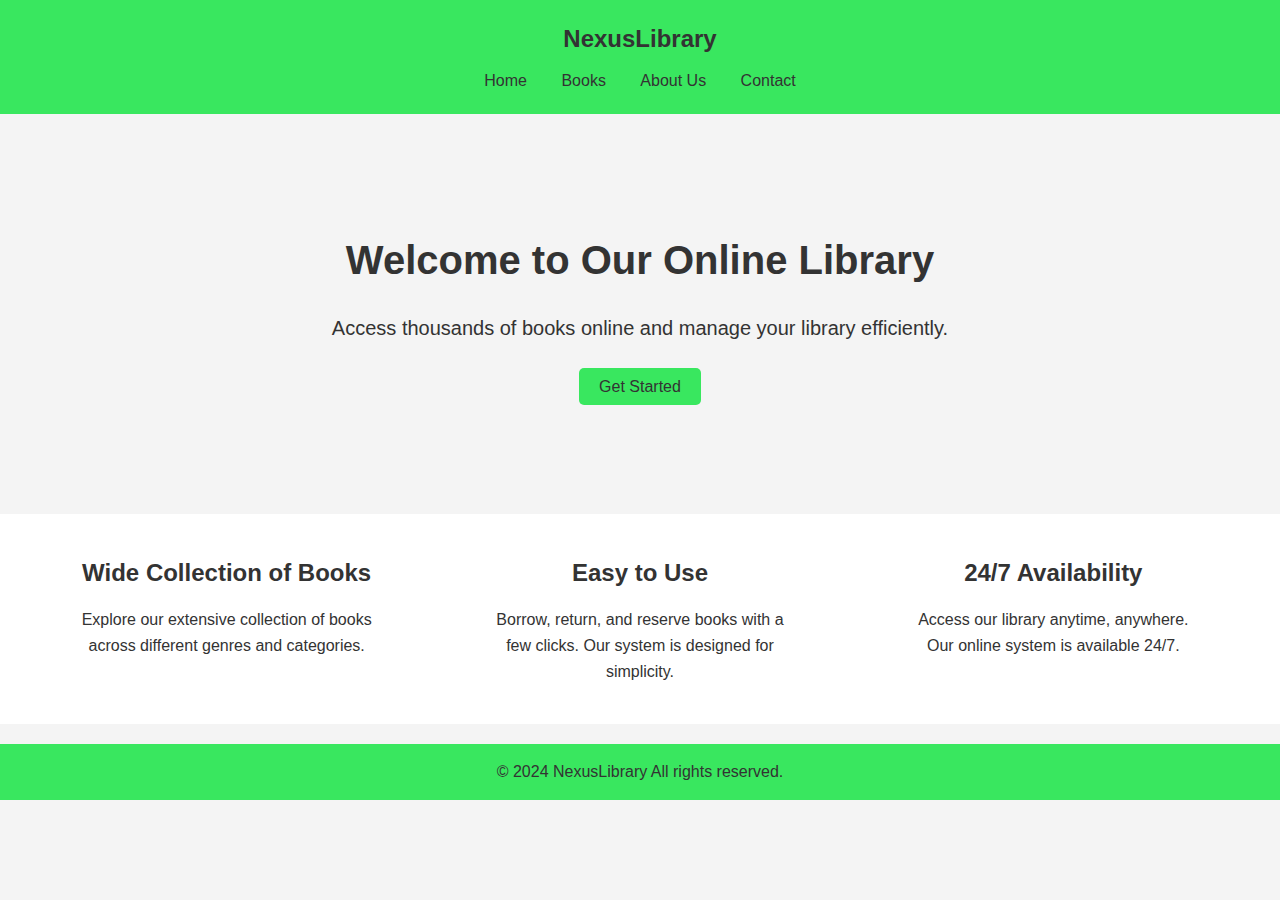
<file: index.html>
<!DOCTYPE html>
<html lang="en">
<head>
    <meta charset="UTF-8">
    <meta name="viewport" content="width=device-width, initial-scale=1.0">
    <link rel="stylesheet" href="style.css">
    <title>Online Library Management System</title>
</head>
<body>
    <header>
        <div class="logo">
            <h1>NexusLibrary</h1>
        </div>
        <nav>
            <ul>
                <li><a href="#">Home</a></li>
                <li><a href="books.php">Books</a></li>
                <li><a href="About us.html">About Us</a></li>
                <li><a href="contact.php">Contact</a></li>
            </ul>
        </nav>
    </header>

    <section class="hero">
        <div class="hero-text">
            <h2>Welcome to Our Online Library</h2>
            <p>Access thousands of books online and manage your library efficiently.</p>
            <a href="get-started.html" class="btn">Get Started</a>
        </div>
    </section>

    <section class="features">
        <div class="feature">
            <h3>Wide Collection of Books</h3>
            <p>Explore our extensive collection of books across different genres and categories.</p>
        </div>
        <div class="feature">
            <h3>Easy to Use</h3>
            <p>Borrow, return, and reserve books with a few clicks. Our system is designed for simplicity.</p>
        </div>
        <div class="feature">
            <h3>24/7 Availability</h3>
            <p>Access our library anytime, anywhere. Our online system is available 24/7.</p>
        </div>
    </section>

    <footer>
        <p>&copy; 2024 NexusLibrary All rights reserved.</p>
    </footer>
</body>
</html>
</file>
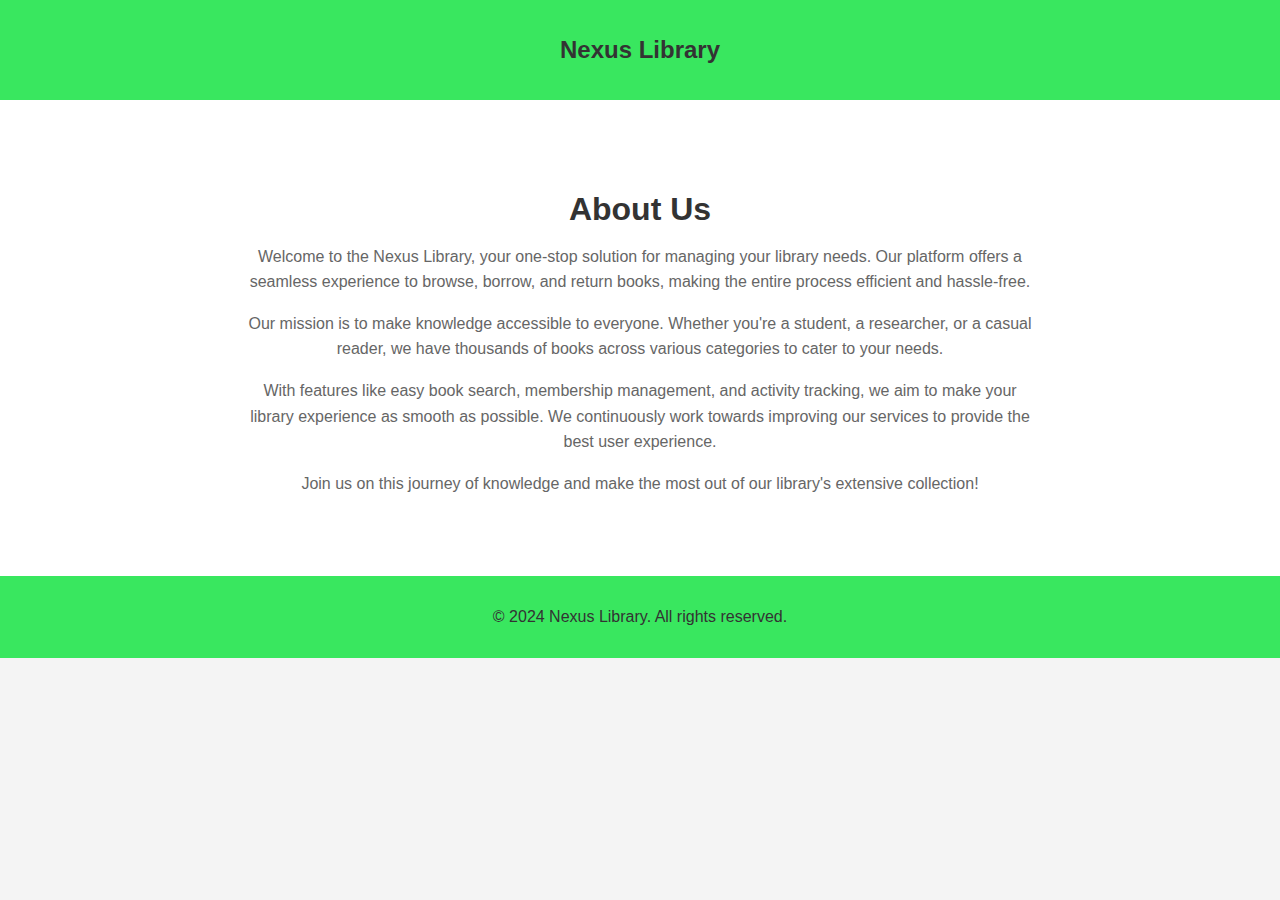
<file: About us.html>
<!DOCTYPE html>
<html lang="en">
<head>
    <meta charset="UTF-8">
    <meta name="viewport" content="width=device-width, initial-scale=1.0">
    <title>About Us - Online Library Management</title>
    <link rel="stylesheet" href="style3.css">
</head>
<body>
    <header>
        <div class="logo">
            <h1>Nexus Library</h1>
        </div>
    </header>

    <section class="about">
        <div class="about-content">
            <h2>About Us</h2>
            <p>Welcome to the Nexus Library, your one-stop solution for managing your library needs. Our platform offers a seamless experience to browse, borrow, and return books, making the entire process efficient and hassle-free.</p>
            <p>Our mission is to make knowledge accessible to everyone. Whether you're a student, a researcher, or a casual reader, we have thousands of books across various categories to cater to your needs.</p>
            <p>With features like easy book search, membership management, and activity tracking, we aim to make your library experience as smooth as possible. We continuously work towards improving our services to provide the best user experience.</p>
            <p>Join us on this journey of knowledge and make the most out of our library's extensive collection!</p>
        </div>
    </section>

    <footer>
        <p>&copy; 2024 Nexus Library. All rights reserved.</p>
    </footer>
</body>
</html>
</file>
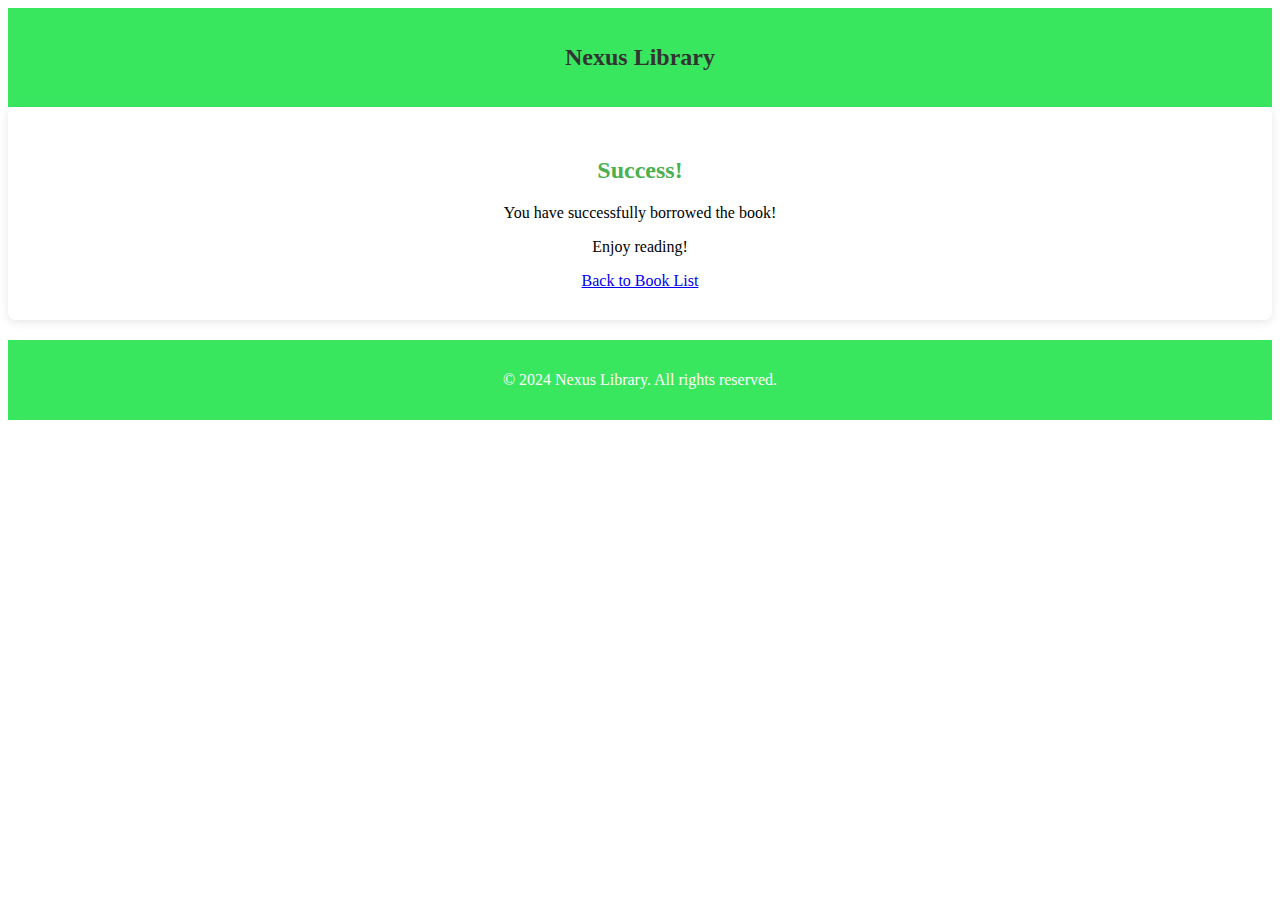
<file: borrow_success.html>
<!DOCTYPE html>
<html lang="en">
<head>
    <meta charset="UTF-8">
    <meta name="viewport" content="width=device-width, initial-scale=1.0">
    <link rel="stylesheet" href="style2.css"> 
    <title>Borrow Success - Nexus Library</title>
</head>
<body>
    <header>
        <div class="logo">
            <h1>Nexus Library</h1>
        </div>
    </header>    
    <main>
        <section class="success-message">
            <h2>Success!</h2>
            <p>You have successfully borrowed the book!</p>
            <p>Enjoy reading!</p>
            <a href="books.php" class="btn">Back to Book List</a>
        </section>
    </main>
    <footer>
        <p>&copy; 2024 Nexus Library. All rights reserved.</p>
    </footer>
</body>
</html>
</file>
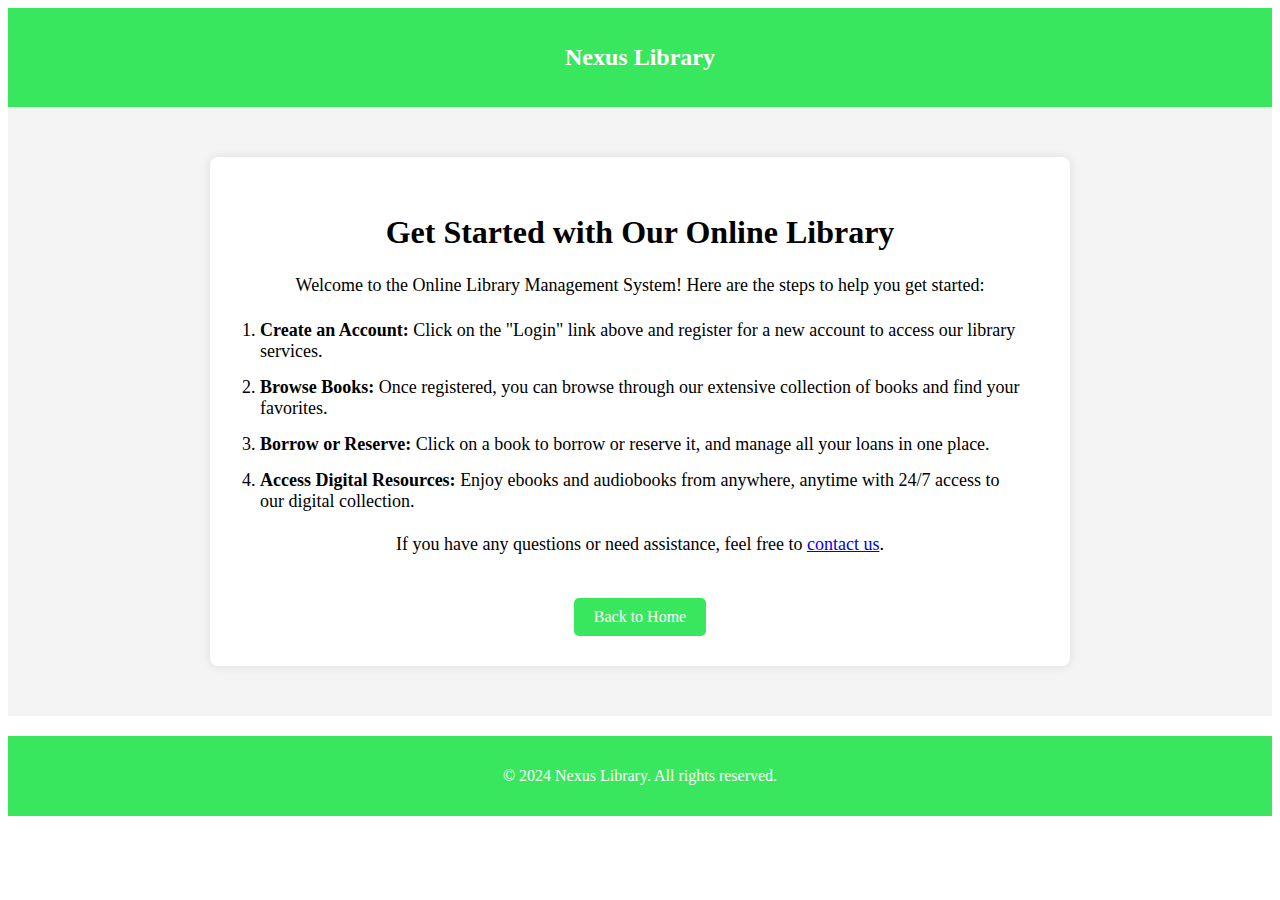
<file: get-started.html>
<!DOCTYPE html>
<html lang="en">
<head>
    <meta charset="UTF-8">
    <meta name="viewport" content="width=device-width, initial-scale=1.0">
    <link rel="stylesheet" href="style1.css">
    <title>Get Started - Online Library Management System</title>
</head>
<body>
    <header>
        <div class="logo">
            <h1>Nexus Library</h1>
        </div>
    </header>

    <section class="get-started">
        <div class="get-started-content">
            <h2>Get Started with Our Online Library</h2>
            <p>Welcome to the Online Library Management System! Here are the steps to help you get started:</p>
            <ol>
                <li><strong>Create an Account:</strong> Click on the "Login" link above and register for a new account to access our library services.</li>
                <li><strong>Browse Books:</strong> Once registered, you can browse through our extensive collection of books and find your favorites.</li>
                <li><strong>Borrow or Reserve:</strong> Click on a book to borrow or reserve it, and manage all your loans in one place.</li>
                <li><strong>Access Digital Resources:</strong> Enjoy ebooks and audiobooks from anywhere, anytime with 24/7 access to our digital collection.</li>
            </ol>
            <p>If you have any questions or need assistance, feel free to <a href="contact.php">contact us</a>.</p>
            <a href="index.html" class="btn">Back to Home</a>
        </div>
    </section>

    <footer>
        <p>&copy; 2024 Nexus Library. All rights reserved.</p>
    </footer>
</body>
</html>
</file>
<file: style.css>
* {
    margin: 0;
    padding: 0;
    box-sizing: border-box;
    font-family: Arial, sans-serif;
}

body {
    line-height: 1.6;
    color: #333;
    background-color: #f4f4f4;
}

header {
    background-color: #39e75f;
    color: #333;
    padding: 20px 0;
}

header .logo h1 {
    text-align: center;
    font-size: 24px;
}

nav ul {
    list-style: none;
    text-align: center;
    margin-top: 10px;
}

nav ul li {
    display: inline;
    margin: 0 15px;
}

nav ul li a {
    color: #333;
    text-decoration: none;
    font-size: 16px;
}

.hero {
    background: url('https://www.shutterstock.com/image-photo/book-stack-opened-on-desk-260nw-2318012963.jpg') no-repeat center center/cover;
    height: 400px;
    display: flex;
    align-items: center;
    justify-content: center;
    color: #333;
    text-align: center;
}

.hero-text h2 {
    font-size: 40px;
    margin-bottom: 20px;
}

.hero-text p {
    font-size: 20px;
    margin-bottom: 30px;
}

.btn {
    padding: 10px 20px;
    background-color: #39e75f;
    color: #333;
    text-decoration: none;
    border-radius: 5px;
}

.btn:hover {
    background-color: #39e75f;
}

.features {
    display: flex;
    justify-content: space-around;
    padding: 40px 20px;
    background-color: #fff;
}

.feature {
    max-width: 300px;
    text-align: center;
}

.feature h3 {
    font-size: 24px;
    margin-bottom: 15px;
}

footer {
    background-color:#39e75f;
    color: #333;
    text-align: center;
    padding: 15px 0;
    margin-top: 20px;
}
</file>
<file: style3.css>
body {
    font-family: Arial, sans-serif;
    margin: 0;
    padding: 0;
    background-color: #f4f4f4;
}
header {
    background-color: #39e75f;
    color: #333;
    padding: 20px 0;
}

header .logo h1 {
    text-align: center;
    font-size: 24px;
}
.about {
    padding: 4rem 2rem;
    text-align: center;
    background-color: #fff;
}

.about-content {
    max-width: 800px;
    margin: 0 auto;
}

.about-content h2 {
    margin-bottom: 1rem;
    font-size: 2rem;
    color: #333;
}

.about-content p {
    margin-bottom: 1rem;
    color: #666;
    line-height: 1.6;
}

footer {
    background-color: #39e75f;
    color: #333;
    text-align: center;
    padding: 1rem 0;
}
</file>
<file: style2.css>
header {
    background-color: #39e75f;
    color: #333;
    padding: 20px 0;
}

header .logo h1 {
    text-align: center;
    font-size: 24px;
}
.book-list {
    padding: 50px 20px;
    background-color: #f4f4f4;
    text-align: center;
}

.book-list h2 {
    font-size: 32px;
    margin-bottom: 20px;
}

table {
    width: 100%;
    border-collapse: collapse;
}

table, th, td {
    border: 1px solid black;
}

th, td {
    padding: 10px;
    text-align: left;
}

thead {
    background-color: #f2f2f2;
}
.borrowed {
    color: red;
    font-weight: bold;
}
.unborrow-btn {
    background-color: #f44336;
    color: white;
    border: none;
    padding: 8px 16px;
    text-align: center;
    text-decoration: none;
    display: inline-block;
    font-size: 16px;
    cursor: pointer;
    border-radius: 4px;
}

.borrowed {
    color: #888;
    font-style: italic;
}

.success-message {
    background: #fff;
    border-radius: 8px;
    box-shadow: 0 2px 10px rgba(0, 0, 0, 0.1);
    padding: 30px;
    text-align: center;
}

.success-message h2 {
    color: #4CAF50; 
}

footer {
    background-color: #39e75f;
    color: #fff;
    text-align: center;
    padding: 15px 0;
    margin-top: 20px;
}
</file>
<file: style1.css>
/* Header styles */
header {
    background-color: #39e75f;
    color: #fff;
    padding: 20px 0;
}

header .logo h1 {
    text-align: center;
    font-size: 24px;
}

/* Get Started page styles */
.get-started {
    padding: 50px 20px;
    background-color: #f4f4f4;
    text-align: center;
}

.get-started-content {
    max-width: 800px;
    margin: 0 auto;
    background-color: #fff;
    padding: 30px;
    border-radius: 8px;
    box-shadow: 0 0 10px rgba(0, 0, 0, 0.1);
}

.get-started-content h2 {
    font-size: 32px;
    margin-bottom: 20px;
}

.get-started-content p {
    font-size: 18px;
    line-height: 1.6;
    margin-bottom: 20px;
}

.get-started-content ol {
    text-align: left;
    margin: 0 auto;
    padding: 0 20px;
}

.get-started-content ol li {
    margin-bottom: 15px;
    font-size: 18px;
}

.get-started-content a.btn {
    display: inline-block;
    margin-top: 20px;
    padding: 10px 20px;
    background-color: #39e75f;
    color: #fff;
    text-decoration: none;
    border-radius: 5px;
}

.get-started-content a.btn:hover {
    background-color: #39e75f;
}

/* Footer styles */
footer {
    background-color: #39e75f;
    color: #fff;
    text-align: center;
    padding: 15px 0;
    margin-top: 20px;
}
</file>
